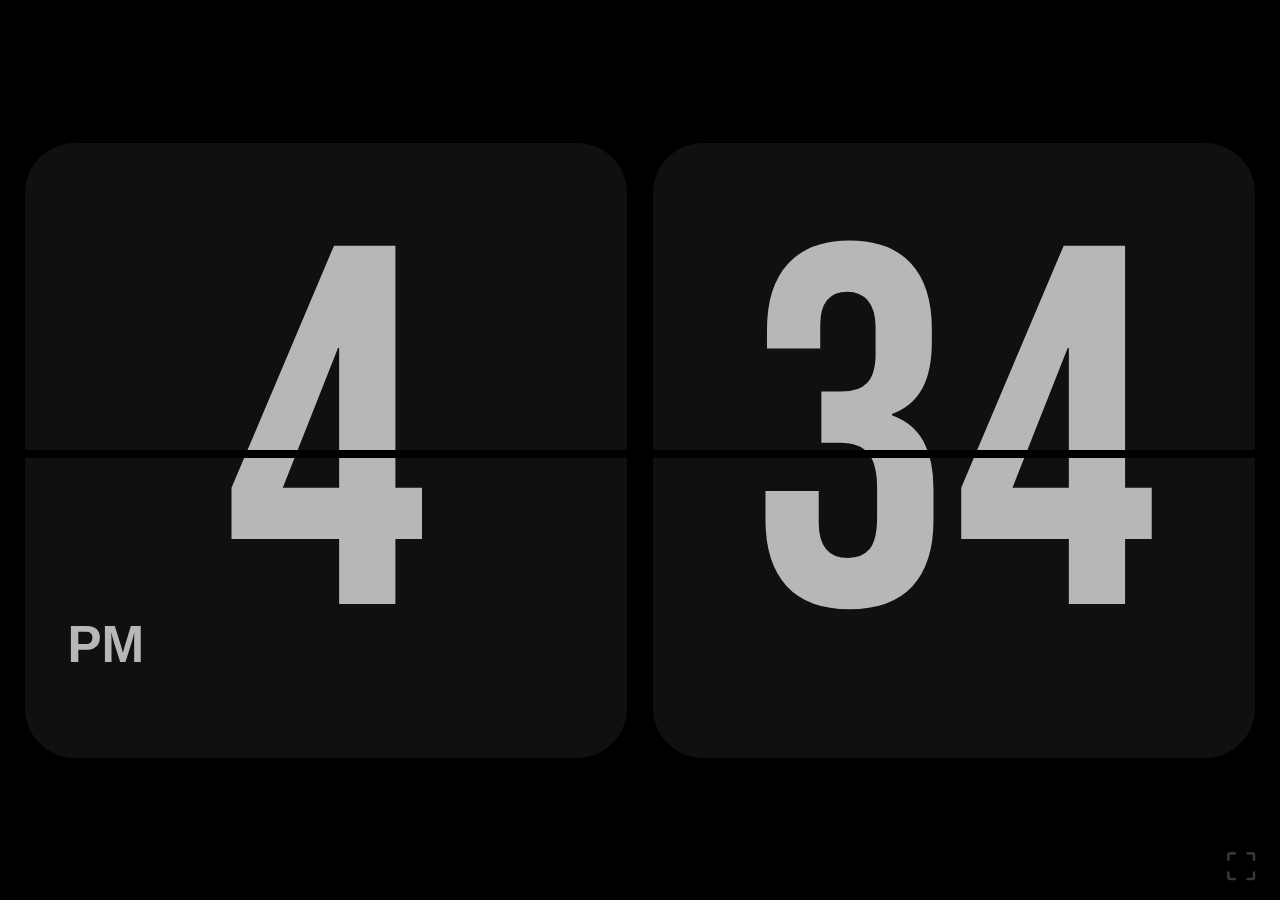
<file: index.html>
<!DOCTYPE html>
<html data-lt-installed="true" data-theme="light" lang="en"><head>
<meta http-equiv="content-type" content="text/html; charset=UTF-8">
    <meta charset="UTF-8">
    <meta http-equiv="X-UA-Compatible" content="IE=edge">

    <meta name="viewport" content="width=device-width, initial-scale=1.0">

    <title> Flip Clock Web | A Minimal Clock</title>

<link rel="stylesheet" href="styles.css">
    <link rel="icon" href="https://ph-files.imgix.net/e9feeaef-4793-4de6-8430-3d2bd378adad.png?auto=format&amp;auto=compress&amp;codec=mozjpeg&amp;cs=strip&amp;w=100&amp;h=100&amp;fit=crop&amp;dpr=2">
    <script id="mcjs">!function(c,h,i,m,p){m=c.createElement(h),p=c.getElementsByTagName(h)[0],m.async=1,m.src=i,p.parentNode.insertBefore(m,p)}(document,"script","https://chimpstatic.com/mcjs-connected/js/users/18e1b7d2ca917f923b18aacb1/69a45dbb1bf3e38b5e5e7de88.js");</script>
</head>

<body>

    <div class="line"></div>
    
    <div class="container">
        
        <div class="holder">
            <h1 id="hours">3</h1>
            <h2 id="ampm">PM</h2>
        </div>
        <div class="holder">
            <h1 id="minutes">48</h1>
        </div>
    </div>


    <div class="social">
        <label class="theme-switch" for="checkbox">
            <input type="checkbox" class="plus-minus" id="checkbox">
        </label>
        
        <svg class="full" onclick="DoFullscreen()" xmlns="http://www.w3.org/2000/svg" x="0px" y="0px" viewBox="0 0 172 172"><path d="M34.4,22.93333c-6.26689,0 -11.46667,5.19977 -11.46667,11.46667v22.93333c-0.02924,2.06765 1.05709,3.99087 2.843,5.03322c1.78592,1.04236 3.99474,1.04236 5.78066,0c1.78592,-1.04236 2.87225,-2.96558 2.843,-5.03322v-22.93333h22.93333c2.06765,0.02924 3.99087,-1.05709 5.03322,-2.843c1.04236,-1.78592 1.04236,-3.99474 0,-5.78066c-1.04236,-1.78592 -2.96558,-2.87225 -5.03322,-2.843zM114.66667,22.93333c-2.06765,-0.02924 -3.99087,1.05709 -5.03322,2.843c-1.04236,1.78592 -1.04236,3.99474 0,5.78066c1.04236,1.78592 2.96558,2.87225 5.03322,2.843h22.93333v22.93333c-0.02924,2.06765 1.05709,3.99087 2.843,5.03322c1.78592,1.04236 3.99474,1.04236 5.78066,0c1.78592,-1.04236 2.87225,-2.96558 2.843,-5.03322v-22.93333c0,-6.26689 -5.19977,-11.46667 -11.46667,-11.46667zM28.57708,108.85495c-3.16203,0.04943 -5.68705,2.6496 -5.64375,5.81172v22.93333c0,6.26689 5.19977,11.46667 11.46667,11.46667h22.93333c2.06765,0.02924 3.99087,-1.05709 5.03322,-2.843c1.04236,-1.78592 1.04236,-3.99474 0,-5.78066c-1.04236,-1.78592 -2.96558,-2.87225 -5.03322,-2.843h-22.93333v-22.93333c0.02122,-1.54972 -0.58581,-3.04203 -1.68279,-4.1369c-1.09698,-1.09487 -2.59045,-1.69903 -4.14013,-1.67482zM143.24375,108.85495c-3.16203,0.04943 -5.68705,2.6496 -5.64375,5.81172v22.93333h-22.93333c-2.06765,-0.02924 -3.99087,1.05709 -5.03322,2.843c-1.04236,1.78592 -1.04236,3.99474 0,5.78066c1.04236,1.78592 2.96558,2.87225 5.03322,2.843h22.93333c6.26689,0 11.46667,-5.19977 11.46667,-11.46667v-22.93333c0.02122,-1.54972 -0.58581,-3.04203 -1.68279,-4.1369c-1.09698,-1.09487 -2.59045,-1.69903 -4.14013,-1.67482z"></path></svg>
    
    </div>
    
<script type="text/javascript" src="script.js"></script>

</body></html>
</file>
<file: styles.css>
@import url('https://fonts.googleapis.com/css2?family=Bebas+Neue&display=swap');

:root{
    --background: black;
    --line: black;
    --text: #b7b7b7;
    --holder: #101010;
    --svg: #b7b7b74d;
    --svghover: #d7d2d284;
}

[data-theme="dark"] {
    --background: #f3f3f3;
    --text: #000000;
    --line: #e6e6e6;
    --holder: #e6e6e6;
    --svg: rgba(142, 142, 142, 0.518);
    --svghover: rgba(60, 60, 60, 0.518);
}


html,body{
    background-color: var(--background);
    margin: 0;
    padding: 0;
    height: 100%;

    font-family: "Bebas Neue";
}

.line{
    width: 100%;
    height: 8px;
    background-color: var(--line);
    position: absolute;
    top: 50%;
    z-index: 2;
}

.container{
    height: 100%;
    display: flex;
    flex-direction: row;
    padding: 0 1% 0 1%;    
}

.holder{
    position: relative;

    width: 100%;
    /* height: 80%; */

    margin: auto 1%;
    justify-content: center;
    align-items: center;
    background-color: var(--holder);
    /* background-color: #626262; */

    border-radius: 50px;
}
.holder h1{
    color: var(--text);
    
    /* font-size: 480px; */
    font-size: clamp(30vw,40vw,50vw);

    margin:auto;
    text-align: center;
    font-weight: 100;
    transition: all 0.5s;
}


.holder h2{
    position: absolute;
    top: 70%;
    color: var(--text);
    
    /* font-size: 50px; */
    font-size: clamp(3vw,4vw,5vw);

    font-family: Arial;
    font-weight: bold;

    margin-left: 7%;
    text-align: left;
}
.social{
    display: flex;
    position: absolute;
    bottom: 0;
    right:0%;
    margin: 0 20px 10px 0;
}

svg{
    width: 3vw; 
    height: 3vw;

    margin-left: .5em;

    fill: var(--svg);
    transition: all 0.2s ease;
}
svg:hover{
    fill: var(--svghover);
}


.plus-minus {
    --svg: #b7b7b7;
    --secondary: #4d4d4d;

    --duration: .5s;

    -webkit-appearance: none;
    -moz-appearance: none;
    -webkit-tap-highlight-color: transparent;
    -webkit-mask-image: -webkit-radial-gradient(white, black);
    outline: none;
    cursor: pointer;
    position: relative;
    overflow: hidden;
    transform-style: preserve-3d;
    perspective: 240px;
    border-radius: 50%;

    width: 2.5vw;
    height: 2.5vw;
    /* margin-top:10px; */

    /* border: 4px solid var(--svg); */
    background-size: 300% 300%;
    transition: transform 0.3s;
    transform: scale(var(--scale, 1)) translateZ(0);
    -webkit-animation: var(--name, unchecked) var(--duration) ease forwards;
            animation: var(--name, unchecked) var(--duration) ease forwards;
  }
  .plus-minus:before, .plus-minus:after {
    content: "";
    position: absolute;
    width: 16px;
    height: var(--height, 16px);
    left: 6px;
    top: var(--top, 6px);
    -webkit-animation: var(--name-icon-b, var(--name-icon, unchecked-icon)) var(--duration) ease forwards;
            animation: var(--name-icon-b, var(--name-icon, unchecked-icon)) var(--duration) ease forwards;
  }
  .plus-minus:before {
    -webkit-clip-path: polygon(0 6px, 6px 6px, 6px 0, 10px 0, 10px 6px, 16px 6px, 16px 10px, 10px 10px, 10px 16px, 6px 16px, 6px 10px, 0 10px);
            clip-path: polygon(0 6px, 6px 6px, 6px 0, 10px 0, 10px 6px, 16px 6px, 16px 10px, 10px 10px, 10px 16px, 6px 16px, 6px 10px, 0 10px);
  }
  .plus-minus:after {
    --height: 4px;
    --top: 12px;
    --background: var(--secondary);
    --name-icon-b: var(--name-icon-a, checked-icon);
  }
  .plus-minus:active {
    --scale: .95;
  }
  .plus-minus:checked {
    --name: checked;
    --name-icon-b: checked-icon;
    --name-icon-a: unchecked-icon;
  }
  .plus-minus:hover{
    --svg: rgba(60, 60, 60, 0.518);
    --secondary: #636363;

  }
  
  @-webkit-keyframes checked-icon {
    from {
      transform: translateZ(12px);
    }
    to {
      transform: translateX(16px) rotateY(90deg) translateZ(12px);
    }
  }
  
  @keyframes checked-icon {
    from {
      transform: translateZ(12px);
    }
    to {
      transform: translateX(16px) rotateY(90deg) translateZ(12px);
    }
  }
  @-webkit-keyframes unchecked-icon {
    from {
      transform: translateX(-16px) rotateY(-90deg) translateZ(12px);
    }
    to {
      transform: translateZ(12px);
    }
  }
  @keyframes unchecked-icon {
    from {
      transform: translateX(-16px) rotateY(-90deg) translateZ(12px);
    }
    to {
      transform: translateZ(12px);
    }
  }
  @-webkit-keyframes checked {
    from {
      background-image: radial-gradient(ellipse at center, var(--svg) 0%, var(--svg) 25%, var(--secondary) 25.1%, var(--secondary) 100%);
      background-position: 100% 50%;
    }
    to {
      background-image: radial-gradient(ellipse at center, var(--svg) 0%, var(--svg) 25%, var(--secondary) 25.1%, var(--secondary) 100%);
      background-position: 50% 50%;
    }
  }
  @keyframes checked {
    from {
      background-image: radial-gradient(ellipse at center, var(--svg) 0%, var(--svg) 25%, var(--secondary) 25.1%, var(--secondary) 100%);
      background-position: 100% 50%;
    }
    to {
      background-image: radial-gradient(ellipse at center, var(--svg) 0%, var(--svg) 25%, var(--secondary) 25.1%, var(--secondary) 100%);
      background-position: 50% 50%;
    }
  }
  @-webkit-keyframes unchecked {
    from {
      background-image: radial-gradient(ellipse at center, var(--secondary) 0%, var(--secondary) 25%, var(--svg) 25.1%, var(--svg) 100%);
      background-position: 100% 50%;
    }
    to {
      background-image: radial-gradient(ellipse at center, var(--secondary) 0%, var(--secondary) 25%, var(--svg) 25.1%, var(--svg) 100%);
      background-position: 50% 50%;
    }
  }
  @keyframes unchecked {
    from {
      background-image: radial-gradient(ellipse at center, var(--secondary) 0%, var(--secondary) 25%, var(--svg) 25.1%, var(--svg) 100%);
      background-position: 100% 50%;
    }
    to {
      background-image: radial-gradient(ellipse at center, var(--secondary) 0%, var(--secondary) 25%, var(--svg) 25.1%, var(--svg) 100%);
      background-position: 50% 50%;
    }
  }


@media only screen and (max-width: 1200px) { 
    .line{
        height: 5px;
    }
    .holder{
        border-radius: 20px;
        margin: auto 5px;
    }
    svg{
        width: 8vw; 
        height: 8vw;
    }
    .plus-minus{
        width: 6.5vw; 
        height: 6.5vw;
    }
    @media screen and (orientation: landscape) {
        svg{
            width: 4vw; 
            height: 4vw;
            margin-left: .3em;
        }
        .plus-minus{
            width: 3.2vw; 
            height: 3.2vw;
        }
    }
}
</file>
